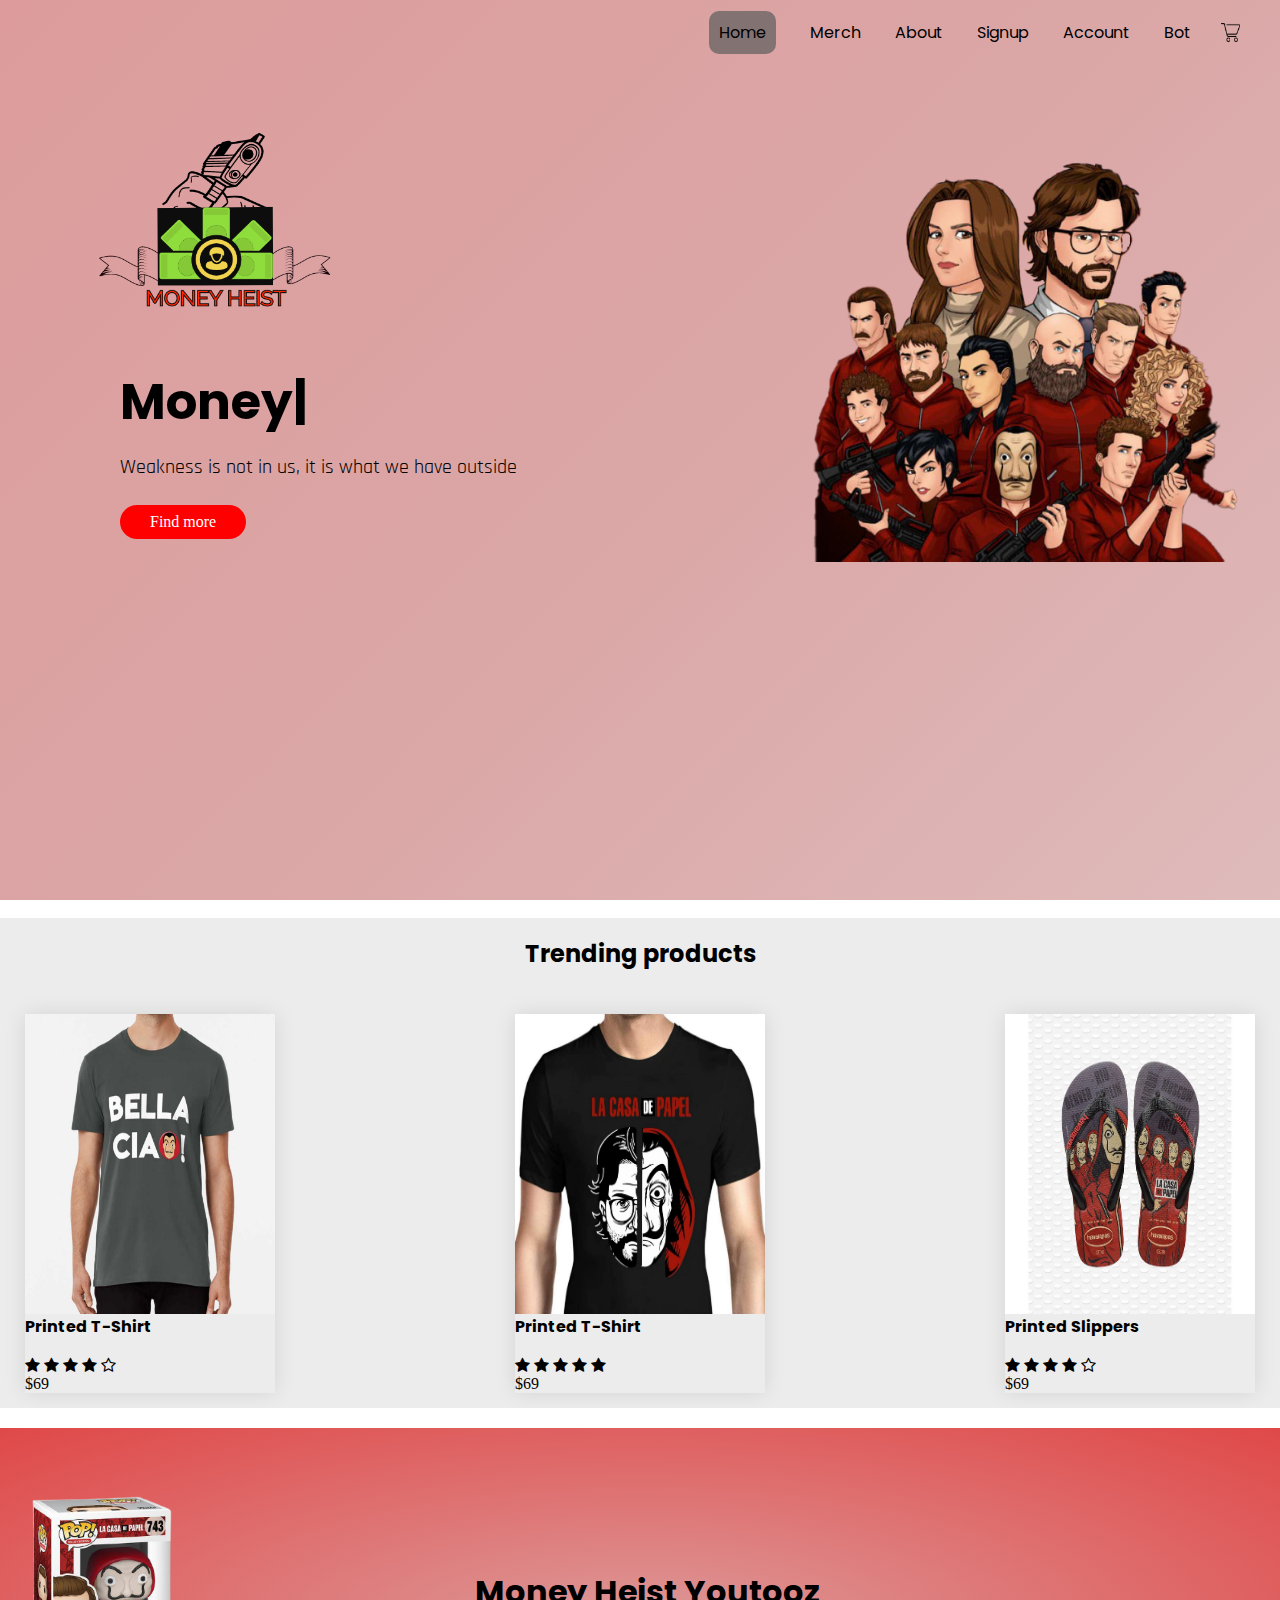
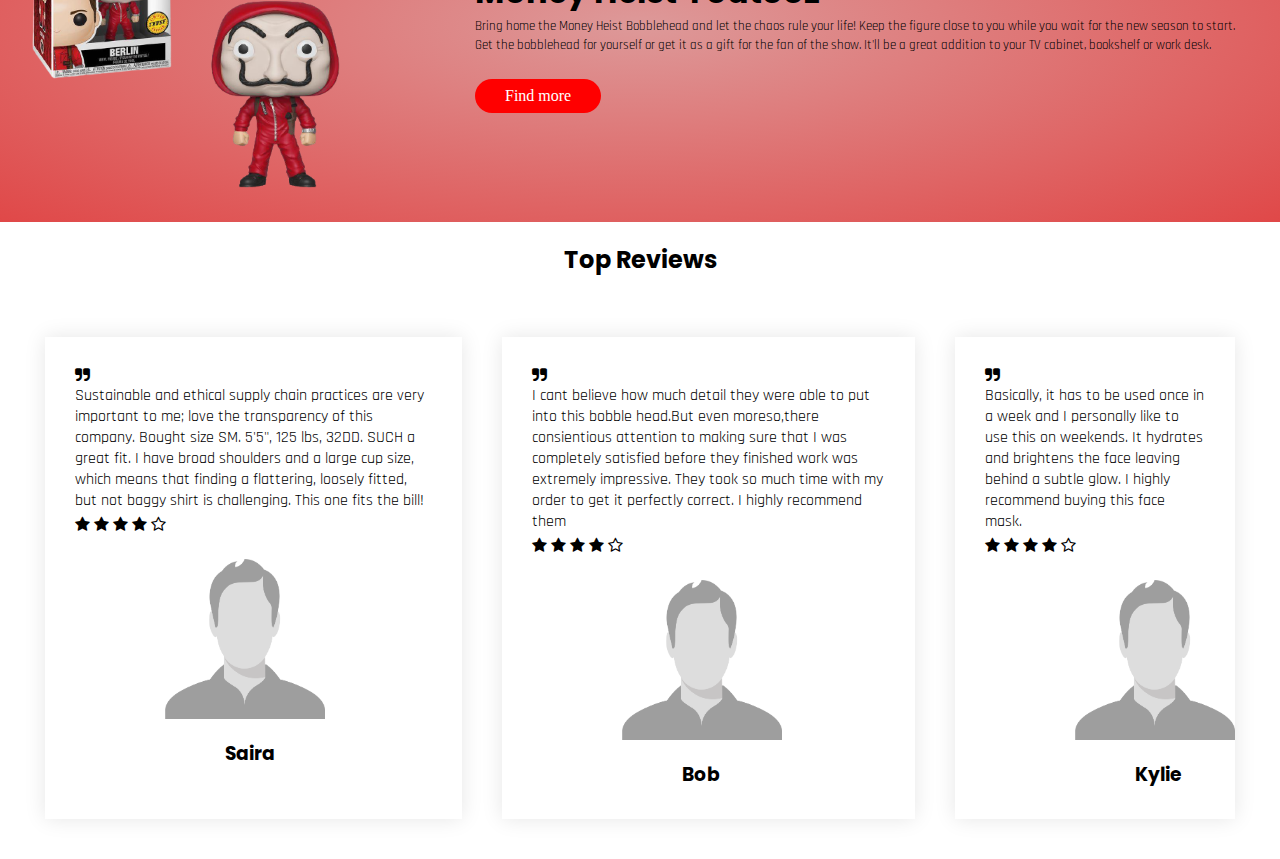
<file: index.html>
<!DOCTYPE html>
<html lang="en">
<head>
    <meta charset="UTF-8">
    <meta http-equiv="X-UA-Compatible" content="IE=edge">
    <meta name="viewport" content="width=device-width, initial-scale=1.0">
    <link rel="stylesheet" href="style.css">
    <link rel="stylesheet" href="https://maxcdn.bootstrapcdn.com/font-awesome/4.2.0/css/font-awesome.min.css">
    <script src="https://cdn.jsdelivr.net/npm/bootstrap@5.0.1/dist/js/bootstrap.min.js" integrity="undefined" crossorigin="anonymous"></script>
    <script src="typed.js"></script>
    <title>Home</title>
</head>
<body>
    <div class="bimg">
        <div class="maincontain">
            <div class="navbar">
                <div class="logo">
                </div>
                <nav>
                    <ul>
                        <li><a class="current" href="#">Home</a></li>
                        <li><a href="Catalogue - Copy/cat.html">Merch</a></li>
                        <li><a href="About us/about.html">About</a></li>
                        <li><a href="singup.html">Signup</a></li>
                        <li><a href="Login/account.html">Account</a></li>
                        <li><a href="bot/bot.html">Bot</a></li>
                    </ul>
                </nav>
                <img id="carticn" src="Images/cart.png"cart">
            </div>
            <div class="tworows">
                <div class="twotext" style="transform: translateY(-20px);">
                    <img src="Images/UI_logo.png" alt="" style="transform: translateX(-30px);" height="250px" width="250px">
                    <h1><span class="typeele"></span></h1>
                   <p>Weakness is not in us, it is what we have outside</p>
                   <a href="#" class="btn">Find more</a> 
                </div>
                <div class="twotext">
                    <img src="Images/main.png" alt="back">
                </div>
            </div>
        </div>
    </div>
    </div>
    <br>
    <!--Feature prod-->
    <div class="category">
        <div class="minicontainer">
            <br>
            <h2 style="text-align: center;">Trending products</h2>
            <br>
            <div class="row">
                <div class="col1">
                    <img src="Images/Feat1.jpg" alt="Feat1">
                    <h4>Printed T-Shirt</h4>
                    <br>
                    <div class="rating">
                        <i class="fa fa-star"></i>
                        <i class="fa fa-star"></i>
                        <i class="fa fa-star"></i>
                        <i class="fa fa-star"></i>
                        <i class="fa fa-star-o"></i>
                    </div>
                    <span>$69</span>
                </div>
                <div class="col1">
                    <img src="Images/Feat2.jpg" alt="Feat1">
                    <h4>Printed T-Shirt</h4>
                    <br>
                    <div class="rating">
                        <i class="fa fa-star"></i>
                        <i class="fa fa-star"></i>
                        <i class="fa fa-star"></i>
                        <i class="fa fa-star"></i>
                        <i class="fa fa-star"></i>
                    </div>
                    <span>$69</span>
                </div>
                <div class="col1">
                    <img src="Images/Feat3.jfif" alt="Feat1">
                    <h4>Printed Slippers</h4>
                    <br>
                    <div class="rating">
                        <i class="fa fa-star"></i>
                        <i class="fa fa-star"></i>
                        <i class="fa fa-star"></i>
                        <i class="fa fa-star"></i>
                        <i class="fa fa-star-o"></i>
                    </div>
                    <span>$69</span>
                </div>
            </div>
        </div>
    </div>
    <div class="off">
        <div class="minicontainer">
            <div class="row">
                <div class="col2">
                    <img src="Images/toozmain.png" alt="tooz" class="offimg">
                </div>
                <div class="col2text">
                    <h1>Money Heist Youtooz</h1>
                    <small>Bring home the Money Heist Bobblehead and let the chaos rule your life! Keep the figure close to you while you wait for the new season to start. Get the bobblehead for yourself or get it as a gift for the fan of the show. It'll be a great addition to your TV cabinet, bookshelf or work desk.</small>
                    <br>
                    <a href="#" class="btn">Find more</a>
                </div>
            </div>
        </div>
    </div>
    <div class="review">
        <div class="minicontainer">
            <h2 style="text-align: center;">Top Reviews</h2>
            <div class="row">
                <div class="col3">
                    <i class="fa fa-quote-right"></i>
                    <p>
                        Sustainable and ethical supply chain practices are very important to me; love the transparency of this company. Bought size SM. 5'5", 125 lbs, 32DD. SUCH a great fit. I have broad shoulders and a large cup size, 
                         which means that finding a flattering, loosely fitted, but not baggy shirt is challenging. This one fits the bill!
                    </p>
                    <div class="rating" style="padding: 5px 0;">
                        <i class="fa fa-star"></i>
                        <i class="fa fa-star"></i>
                        <i class="fa fa-star"></i>
                        <i class="fa fa-star"></i>
                        <i class="fa fa-star-o"></i>
                    </div>
                    <img src="Images/ppic.png" alt="img">
                    <h3>Saira</h3>
                </div>
                <div class="col3">
                    <i class="fa fa-quote-right"></i>
                    <p>
                        I cant believe how much detail they were able to put into this bobble head.But even moreso,there consientious attention to making sure that I was completely satisfied before they finished work was extremely impressive. They took so much time with my order to get it perfectly correct. I highly recommend them
                    </p>
                    <div class="rating" style="padding: 5px 0;">
                        <i class="fa fa-star"></i>
                        <i class="fa fa-star"></i>
                        <i class="fa fa-star"></i>
                        <i class="fa fa-star"></i>
                        <i class="fa fa-star-o"></i>
                    </div>
                    <img src="Images/ppic.png" alt="img">
                    <h3>Bob</h3>
                </div>
                <div class="col3">
                    <i class="fa fa-quote-right"></i>
                    <p>
                        Basically, it has to be used once in a week and I personally like to use this on weekends. It hydrates and brightens the face leaving behind a subtle glow. I highly recommend buying this face mask.
                    </p>
                    <div class="rating" style="padding: 5px 0;">
                        <i class="fa fa-star"></i>
                        <i class="fa fa-star"></i>
                        <i class="fa fa-star"></i>
                        <i class="fa fa-star"></i>
                        <i class="fa fa-star-o"></i>
                    </div>
                    <img src="Images/ppic.png" alt="img">
                    <h3>Kylie</h3>
                </div>
            </div>
        </div>
    </div>
    <!--SCRIPT-->
    <script type="text/javascript">
    let typed = new Typed('.typeele',{
        strings:["Money Heist"],
        typeSpeed: 100,
        backSpeed: 40,
        loop: true
    });
    </script>
</body>
</html>
</file>
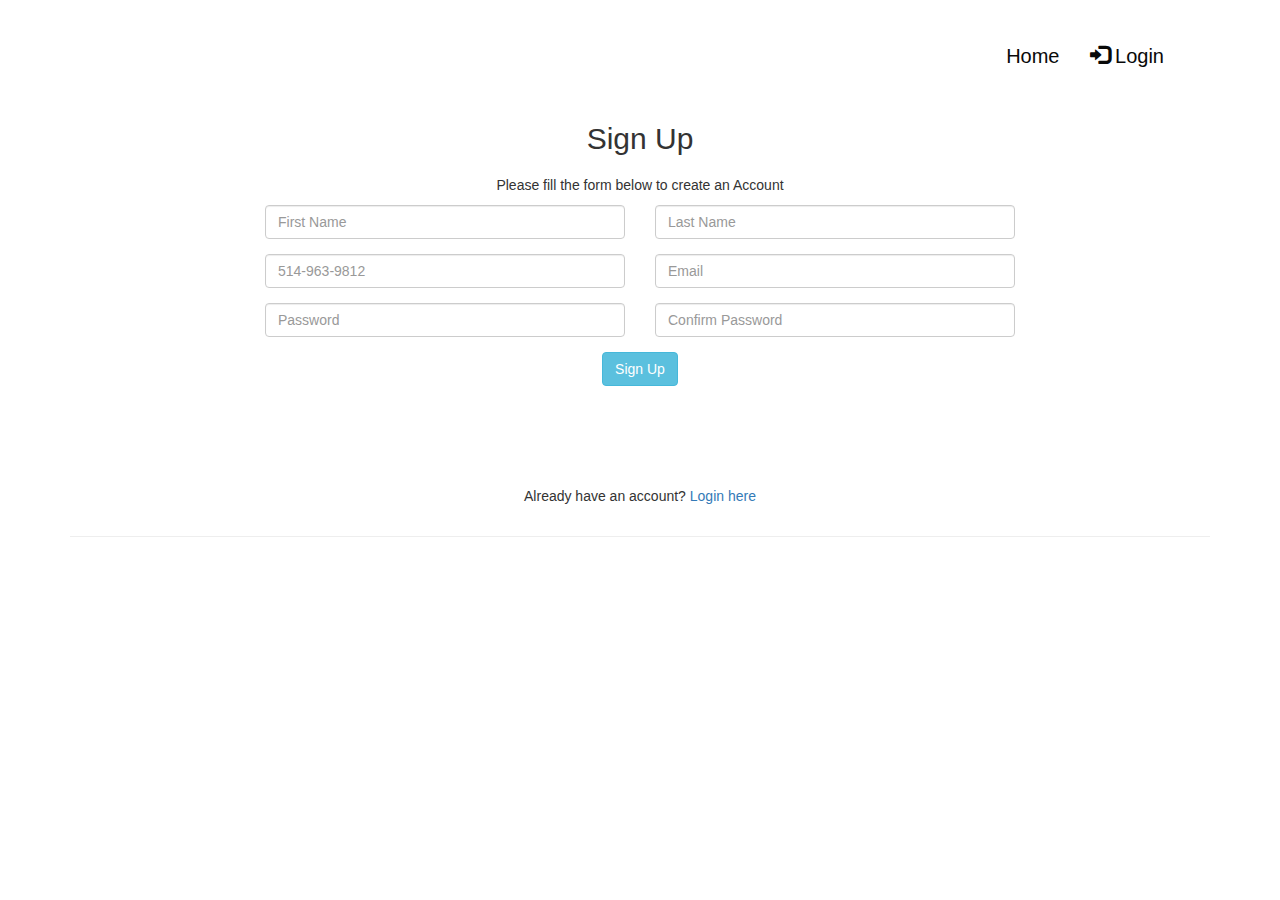
<file: singup.html>
<!DOCTYPE html>
<html lang="en">

<head>
    <title>JAIN LIBRARY</title>
    <meta charset="utf-8">
    <meta name="viewport" content="width=device-width, initial-scale=1">
    <link rel="stylesheet" href="https://maxcdn.bootstrapcdn.com/bootstrap/3.4.1/css/bootstrap.min.css">
    <script src="https://ajax.googleapis.com/ajax/libs/jquery/3.6.0/jquery.min.js"></script>
    <script src="https://maxcdn.bootstrapcdn.com/bootstrap/3.4.1/js/bootstrap.min.js"></script>
    <style>
        .navbar-inverse {
            background-color: #fff;
            border-color: #ffffff;

        }

        .navbar-inverse .navbar-nav>.active>a,
        .navbar-inverse .navbar-nav>.active>a:focus,
        .navbar-inverse .navbar-nav>.active>a:hover {
            color: #060606;
            background-color: #ffffff;
        }

        .navbar-inverse .navbar-nav>li>a {
            color: #090909;
        }

        .navbar-inverse .navbar-nav>li>a:focus,
        .navbar-inverse .navbar-nav>li>a:hover {
            color: #0c4ad4;
            background-color: transparent;
        }
    </style>

</head>

<body>

    <nav class="navbar navbar-inverse">
        <div class="container-fluid">
            <!-- <div class="navbar-header">
                <img src="images/logo.png" style="width: 70px;margin-top: 15px;" />
                 <a class="navbar-brand" href="#">GSY Services</a> 
            </div> -->
            <!-- <ul class="nav navbar-nav">
                <li class="active"><a href="index.php">
                        <h2>JAIN LIBRARY</h2>
                    </a></li>

            </ul> -->
            <ul class="nav navbar-nav navbar-right">
                <li><a href="index.html" style="margin-top: 30px;font-size: 20px;">Home</a></li>
                <!-- <li><a href="about.html" style="margin-top: 30px;font-size: 20px">About</a></li>

                <li><a href="services.php" style="margin-top: 30px;font-size: 20px">Services</a></li>
                <li><a href="contact.html" style="margin-top: 30px;font-size: 20px">Contact</a></li> -->

                <!-- <li><a href="singup.html" style="margin-top: 27px;font-size: 20px;color: #0c4ad4"><span class="glyphicon glyphicon-user"></span>
                        Sign Up</a></li> -->
                <li><a href="Login/account.html" style="margin-top: 27px;margin-right: 100px;font-size: 20px"><span
                            class="glyphicon glyphicon-log-in"></span> Login</a></li>
            </ul>
        </div>
    </nav>



    <div class="container">

        <div class="row">

            <div class="col-md-2" ></div>

            <div class="col-md-8" style="text-align: center;">

                <h2>Sign Up</h2>
                <p style="margin-top: 20px;">Please fill the form below to create an Account</p>
               <form method="GET" action="singup.php">
                    <div class="form-group row">

                        <div class="col-xs-6">
                           
                            <input class="form-control" id="fname" name="fname" type="text" placeholder="First Name" required>
                        </div>
                       
                        <div class="col-xs-6">
                           
                            <input class="form-control" id="lname" name="lname"  type="text" placeholder="Last Name" required>
                        </div>

                        
                    </div>

                    <div class="form-group row">

                        <div class="col-xs-6">
                           
                             <input type="tel" class="form-control" id="phone" name="phone" placeholder="514-963-9812" pattern="[0-9]{3}-[0-9]{3}-[0-9]{4}"
                        title="Must match Pattern"
                        required>
                        </div>
                       
                        <div class="col-xs-6">
                           
                            <input class="form-control" id="email" name="email"  type="email" placeholder="Email" required>
                        </div>

                        
                    </div>

                    <div class="form-group row">

                        <div class="col-xs-6">
                           
                            <input class="form-control" id="pass" name="pass" type="password" placeholder="Password" pattern="(?=.*\d)(?=.*[a-z])(?=.*[A-Z]).{8,}" 
                        title="Must contain at least one number and one uppercase and lowercase letter, and at least 8 or more characters" required>
                        </div>
                       
                        <div class="col-xs-6">
                           
                            <input class="form-control" id="ex3" type="password" placeholder="Confirm Password" required>
                        </div>

                        
                    </div>
                    
                     <button class="btn btn-info">Sign Up</button>
                </form>

                <p style="text-align: left;margin-top: 30px;">
                <!-- <input type="checkbox" /> I accept the terms of Use & Privacy Policy -->

                <br/>
                <br/>
              

               
            </p>

            <p style="text-align: center;margin-top: 30px;">
                Already have an account? <span style="color: #0c4ad4;"><a href="Login/account.html">Login here</a></span>
                    </p>
           
            </div>


            <div class="col-md-2" ></div>

        </div>


    </div>



    <div class="container">
        <div class="row">
            <div class="col-md-12">
                    <hr/>
            </div>
        </div>
        <div class="row">
            <div class="col-md-4">

            <!-- </div>
            <div class="col-md-4" style="text-align: center;font-size: 14px;">
                Jakkasandra Post,Kanakapura Taluk,<br/> Ramanagara<br/>
                <span class="glyphicon glyphicon-phone"> Call us on - Jain global campus</span>
            <br/>

            <span class="glyphicon glyphicon-envelope"> info.a@jainlibrary.ca</span>
            <br/> -->
            <!-- Copy Right All Rights Reserved -->
        

            </div>
            <div class="col-md-4">

            </div>
        </div>

        <div class="row">
            <div class="col-md-4">

            </div>

            <!-- <div class="col-md-4" style="text-align: center;">
                    <ul style="list-style: none;float: left;">
                        <li style="list-style: none;float: left;padding: 10px;"><a href="#" style="margin-top: 30px;font-size: 20px;">Terms</a></li>
                        <li style="list-style: none;float: left;padding: 10px;"><a href="#" style="margin-top: 30px;font-size: 20px;">Privacy</a></li>
                        <li style="list-style: none;float: left;padding: 10px;"><a href="#" style="margin-top: 30px;font-size: 20px;">Security</a></li>
              
                    </ul>
            </div> -->

            <div class="col-md-4">

            </div>

        </div>
    </div>



</body>

</html>
</file>
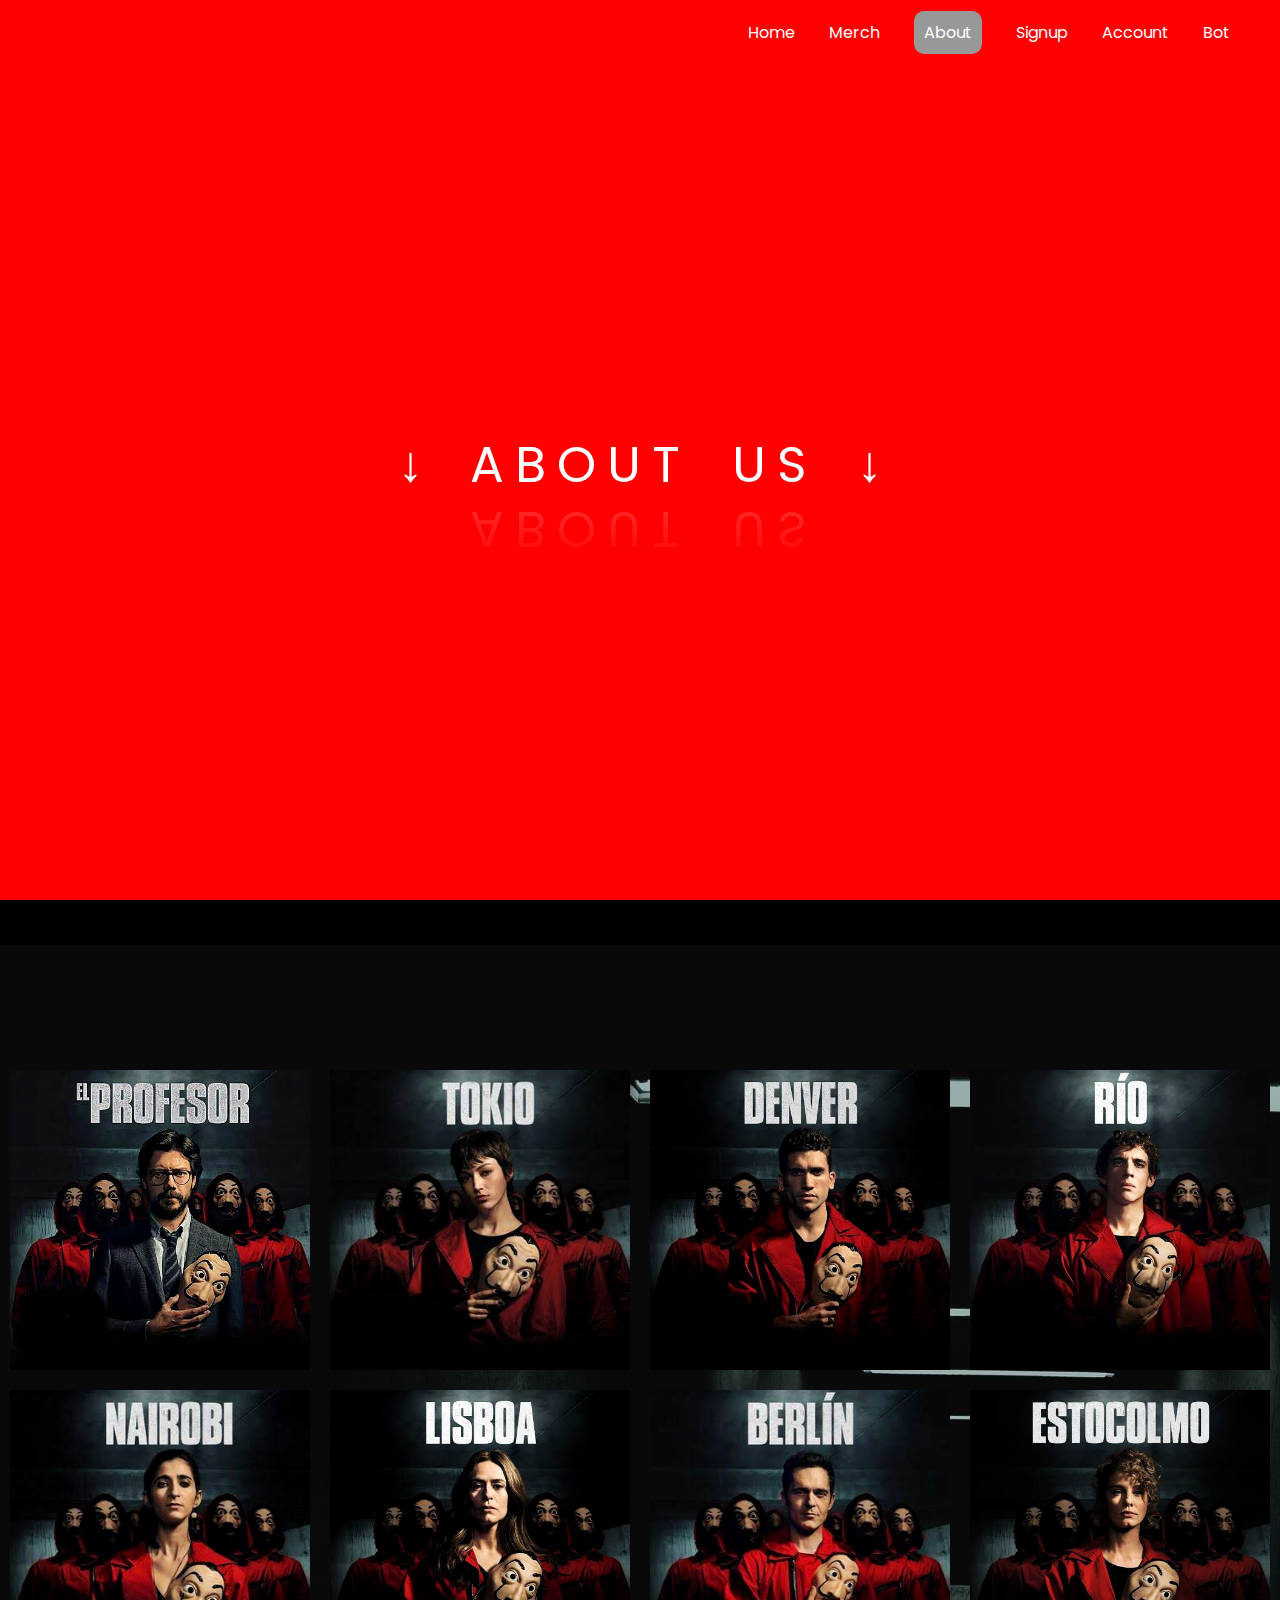
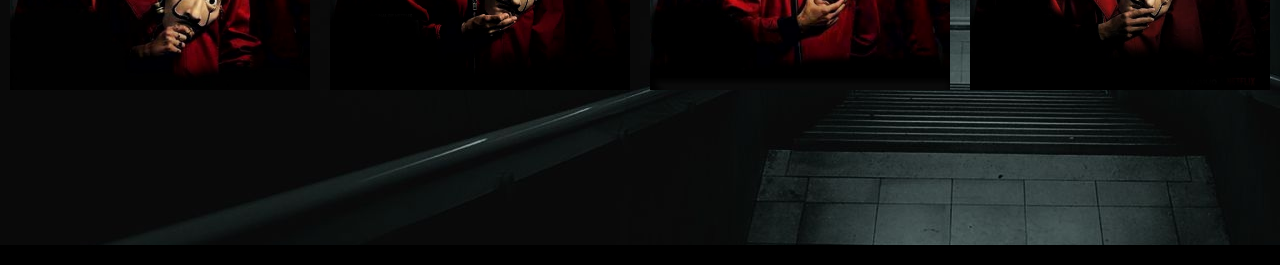
<file: About us/about.html>
<!DOCTYPE html>
<html lang="en">
<head>
    <meta charset="UTF-8">
    <meta http-equiv="X-UA-Compatible" content="IE=edge">
    <meta name="viewport" content="width=device-width, initial-scale=1.0">
    <link rel="stylesheet" href="style.css">
    <script src="https://ajax.googleapis.com/ajax/libs/jquery/1.11.0/jquery.min.js"></script>
    <script src="parallax.min.js"></script>
    <title>About Us</title>
</head>
<body>
    <div class="part1">
    <div class="bg"></div>
    <div class="bg2"></div>
    <div class="bg3"></div>
    <div class="navbar">
        <nav>
            <ul>
                <li><a href="../index.html">Home</a></li>
                <li><a href="../Catalogue - Copy/cat.html">Merch</a></li>
                <li><a href="#" class="current" >About</a></li>
                <li><a href="../Contact-us/contact.html">Signup</a></li>
                <li><a href="../Login/account.html">Account</a></li>
                <li><a href="../bot/bot.html">Bot</a></li>
            </ul>
        </nav>
    </div>
    <div class="wavcontent">
       <span id="arrow">&#8595;&nbsp;&nbsp;&nbsp;&nbsp;&nbsp;</span>
        <div class="wavy">
            <span style="--i:1;">A</span>
            <span style="--i:2;">B</span>
            <span style="--i:3">O</span>
            <span style="--i:4;">U</span>
            <span style="--i:5;">T</span>
            <span style="--i:6;">&nbsp;&nbsp;</span>
            <span style="--i:7;">U</span>
            <span style="--i:8;">S</span>
        </div>
        <span id="arrow">&nbsp;&nbsp;&nbsp;&nbsp;&nbsp;&#8595;</span>
    </div>
    </div>
    <div class="part2">
        <div class="container">
            <div class="box">
                <div class="imgcontainer">
                    <img src="../Images/prof.png" alt="">
                </div>
                <div class="text">
                    <div class="content">
                        <h2>Professor</h2>
                        <p>The Professor was clearly neither poor nor desperate, since organizing the heist required a considerable investment up front for all of the equipment and planning. On a simple level, the Professor wants to make his father's dream come true and not just about getting rich.</p>
                    </div>
                </div>
            </div>
            <div class="box">
                <div class="imgcontainer">
                    <img src="../Images/tokio.jpeg" alt="">
                </div>
                <div class="text">
                    <div class="content">
                        <h2>Tokio</h2>
                        <p>An incurable thrillseeker, Tokyo suffered a tragic loss of the love of her life when he was shot dead during their robbery of an armored truck. Her mother took part in a sting operation in the hopes that she would be brought in without any injury.Professor intervened, telling Tokyo that the cops planned to shoot her on sight.</p>
                    </div>
                </div>
            </div>
            <div class="box">
                <div class="imgcontainer">
                    <img src="../Images/denver.jpeg" alt="">
                </div>
                <div class="text">
                    <div class="content">
                        <h2>Denver</h2>
                        <p>Denver had a rough start in life, born to a drug-addicted mother and a criminal father. He was told by Moscow that his mother had abandoned them. Denver spent most of his childhood getting into fights and during adulthood he became a criminal.</p>
                    </div>
                </div>
            </div>
            <div class="box">
                <div class="imgcontainer">
                    <img src="../Images/rio.jpeg" alt="">
                </div>
                <div class="text">
                    <div class="content">
                        <h2>Rio</h2>
                        <p>He's a skilled hacker who got started in the world of crime committing cyber attacks, and was recruited by the Professor for his talent with computers. Rio comes from a loving family, and his parents believed he was simply playing video games up in his room, unaware of what he was really doing.</p>
                    </div>
                </div>
            </div>
            <div class="box">
                <div class="imgcontainer">
                    <img src="../Images/nairobi.jpeg" alt="">
                </div>
                <div class="text">
                    <div class="content">
                        <h2>Nairobi</h2>
                        <p>A former drug dealer and expert forger, Nairobi lost custody of her son, Axel, when he was three years old. After Nairobi left him alone for a few minutes to go and collect some pills, Axel went onto the balcony to call for her. The police were called and Nairobi's stash was discovered, leading to her being sent to prison and Axel being put into the foster system.</p>
                    </div>
                </div>
            </div>
            <div class="box">
                <div class="imgcontainer">
                    <img src="../Images/lisboa.png" alt="">
                </div>
                <div class="text">
                    <div class="content">
                        <h2>Lisboa</h2>
                        <p>She was the inspector who led the negotiations on the Royal Mint heist, but ultimately fell in love with the Professor and started a new life with him, joining the Bank of Spain heist as his accomplice on the outside.</p>
                    </div>
                </div>
            </div>
            <div class="box">
                <div class="imgcontainer">
                    <img src="../Images/berlin.jpeg" alt="">
                </div>
                <div class="text">
                    <div class="content">
                        <h2>Berlin</h2>
                        <p>An elegant jewel thief, is actually the Professor's older brother. Like their mother, he suffers from Helmer's myopathy. He uses drugs to control the pain and tremors, but the disease has left him with merely three years left to live. Instead of despairing at his fate, Berlin chooses to live like a man with nothing to lose, chasing thrills and riches.</p>
                    </div>
                </div>
            </div>
            <div class="box">
                <div class="imgcontainer">
                    <img src="../Images/estocolmo.jpeg" alt="">
                </div>
                <div class="text">
                    <div class="content">
                        <h2>Stockholm</h2>
                        <p>After being romantically involved with Denver who helps save her, she got invested into the cause of the Professor’s rebellion and realized the vanity of her past life as a bank employee working under an oppressive structure, ultimately deciding to utilize her skills for the progress of the rebellion.</p>
                    </div>
                </div>
            </div>
        </div>
    </div>
    
</body>
</html>
</file>
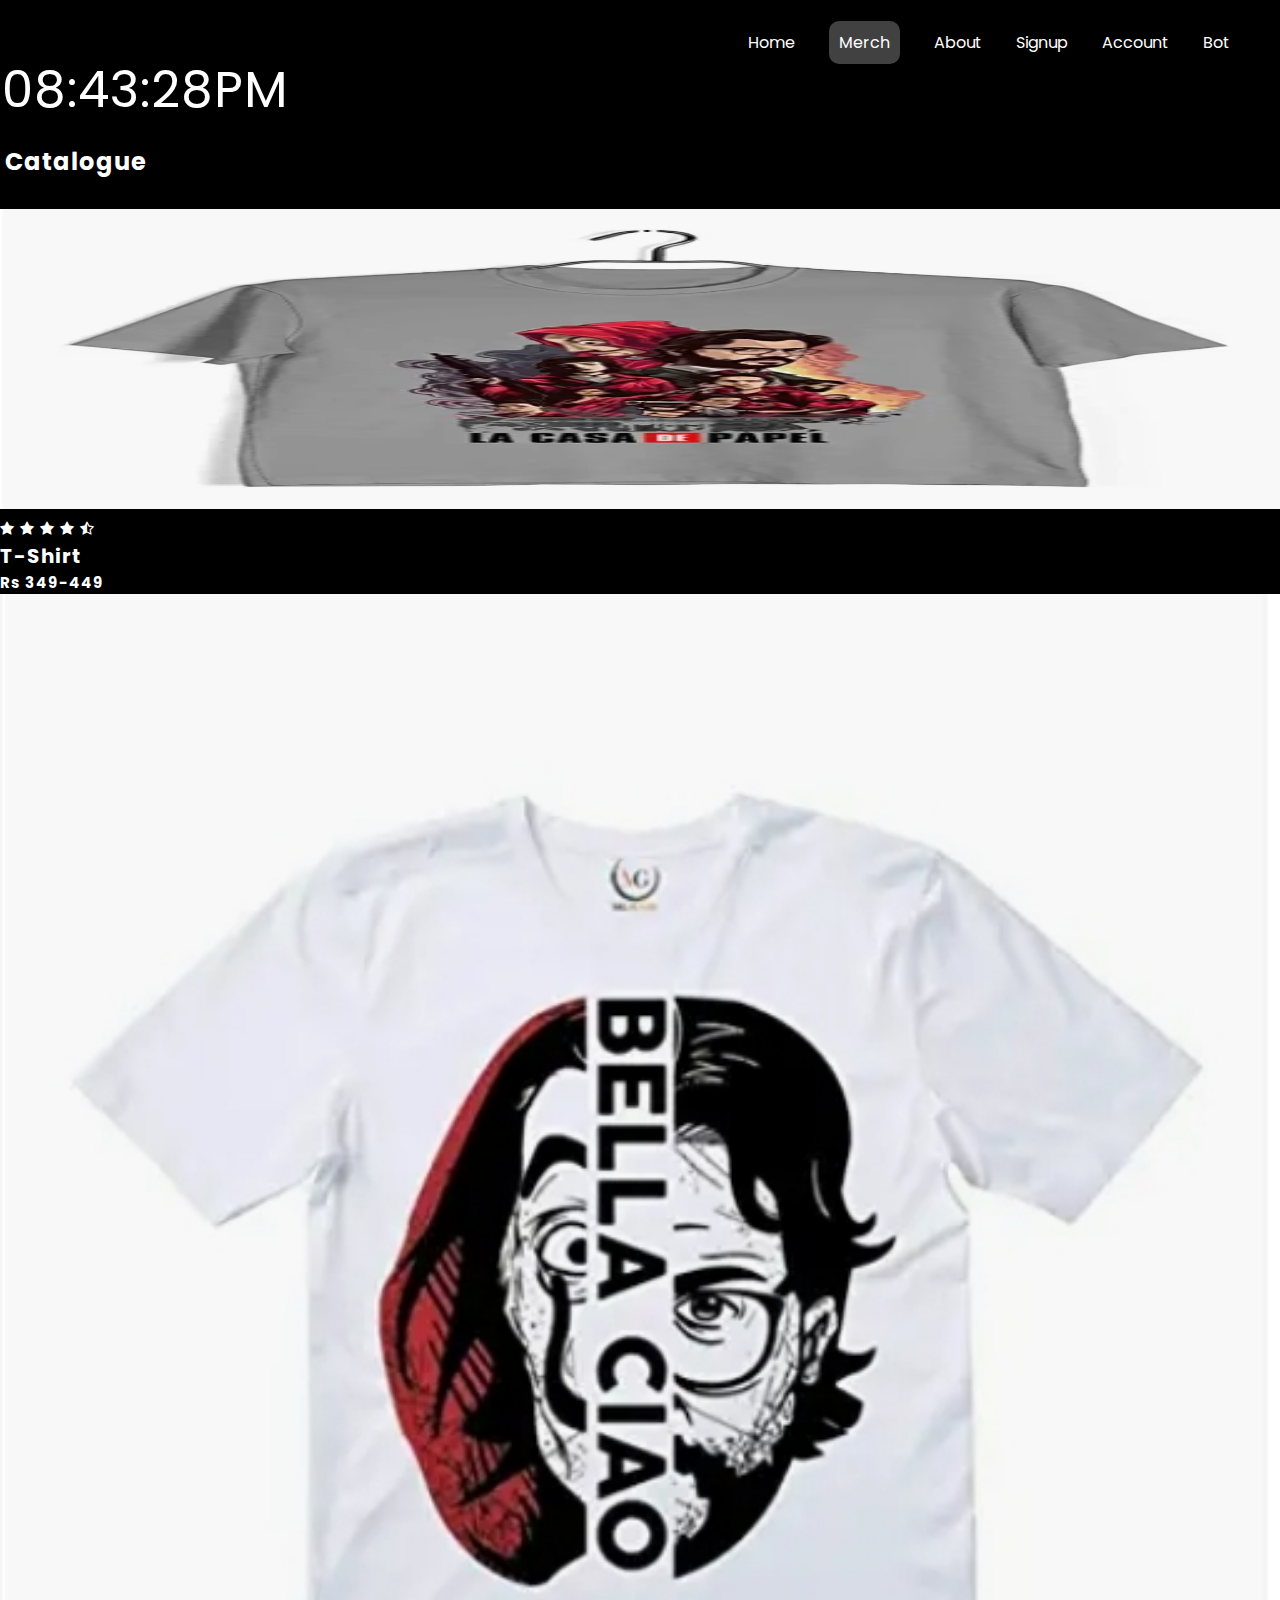
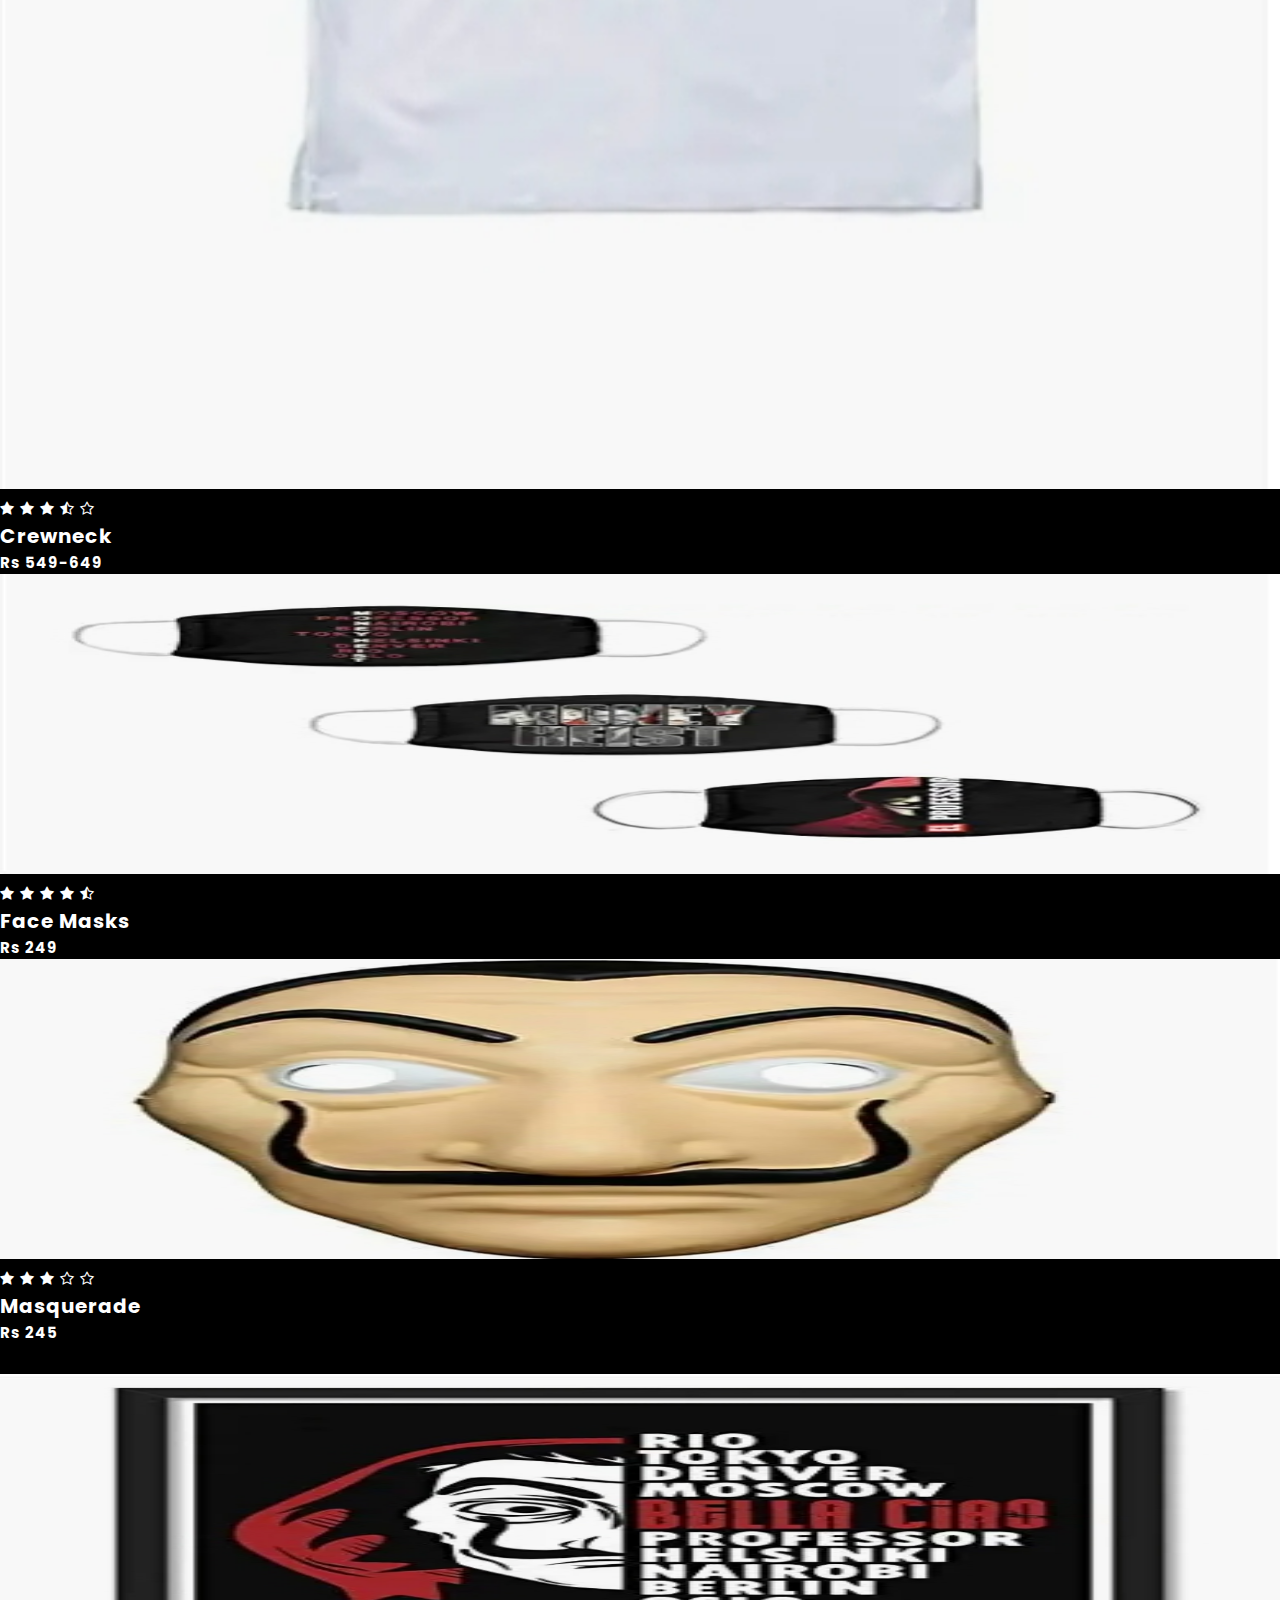
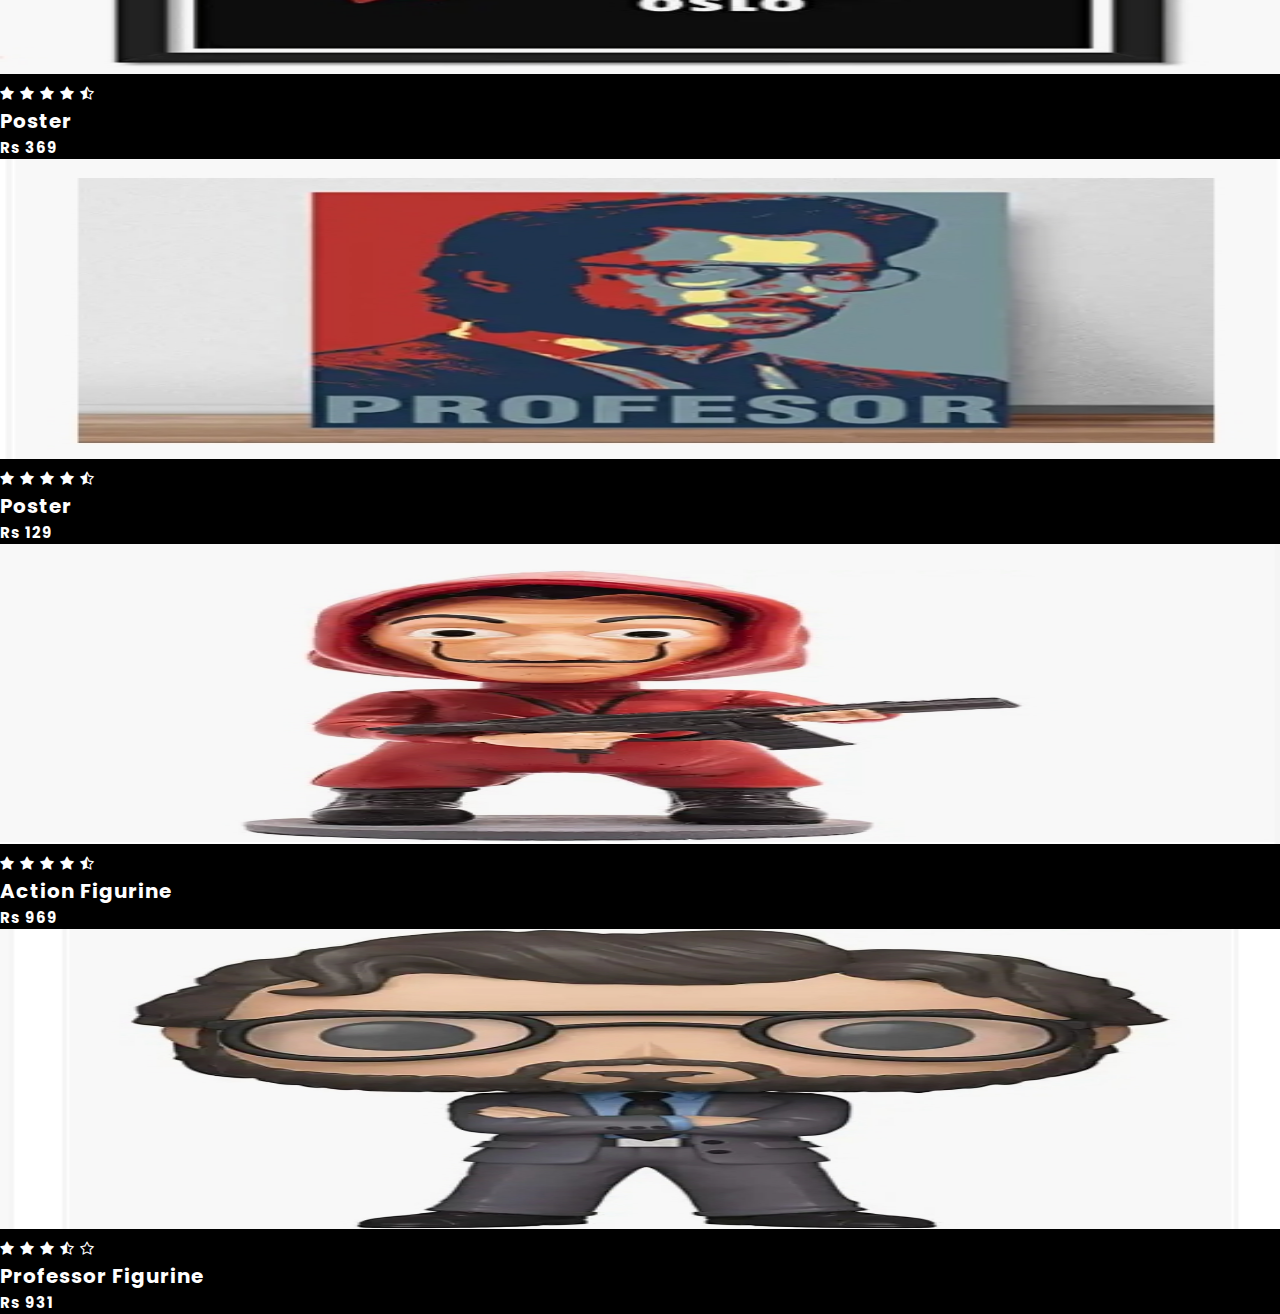
<file: Catalogue - Copy/cat.html>
<!DOCTYPE html>
<html lang="en">
<head>
    <meta charset="UTF-8">
    <meta http-equiv="X-UA-Compatible" content="IE=edge">
    <meta name="viewport" content="width=device-width, initial-scale=1.0">
    <link rel="stylesheet" href="style.css">
    <link rel="stylesheet" href="https://cdn.usebootstrap.com/bootstrap/4.1.3/css/bootstrap.min.css">
    <link href="http://maxcdn.bootstrapcdn.com/font-awesome/4.1.0/css/font-awesome.min.css" rel="stylesheet">
    <title>Catalogue</title>
</head>
<body>
    <div class="background">
        <div class="navbar">
            <nav>
                <ul>
                    <li><a href="../index.html">Home</a></li>
                    <li><a href="#" class="current" >Merch</a></li>
                    <li><a href="../About us/about.html">About</a></li>
                    <li><a href="../Contact-us/contact.html">Signup</a></li>
                    <li><a href="../Login/account.html">Account</a></li>
                    <li><a href="../bot/bot.html">Bot</a></li>
                </ul>
            </nav>
        </div>
            <div class="container">
                <div id="clock">8:19:45</div>
                <script src="script.js"></script>
                <h2 id="hd">Catalogue</h2>
                <div class="row">
                    <div class="col-md-3">
                        <div class="product-top">
                            <img src="../Images/product1.jpg" alt="" height="300px">
                            <div class="overlay">
                                <button type="button" class="btn btn-secondary" title="Quick shop"><i class="fa fa-eye"></i></button>
                                <button type="button" class="btn btn-secondary" title="Cart"><i class="fa fa-shopping-cart"></i></button>
                                <button type="button" class="btn btn-secondary" title="Wishlist"><i class="fa fa-heart-o"></i></button>
                            </div>
                        </div>
                        <div class="product-bottom text-center">
                            <i class="fa fa-star"></i>
                            <i class="fa fa-star"></i>
                            <i class="fa fa-star"></i>
                            <i class="fa fa-star"></i>
                            <i class="fa fa-star-half-o"></i>
                            <h3>T-Shirt</h3>
                            <h6>Rs 349-449</h6>
                        </div>
                    </div>
                    <div class="col-md-3">
                        <div class="product-top">
                            <img src="../Images/product2.jpg" alt="">
                            <div class="overlay">
                                <button type="button" class="btn btn-secondary" title="Quick shop"><i class="fa fa-eye"></i></button>
                                <button type="button" class="btn btn-secondary" title="Cart"><i class="fa fa-shopping-cart"></i></button>
                                <button type="button" class="btn btn-secondary" title="Wishlist"><i class="fa fa-heart-o"></i></button>
                            </div>
                        </div>
                        <div class="product-bottom text-center">
                            <i class="fa fa-star"></i>
                            <i class="fa fa-star"></i>
                            <i class="fa fa-star"></i>
                            <i class="fa fa-star-half-o"></i>
                            <i class="fa fa-star-o"></i>
                            <h3>Crewneck</h3>
                            <h6>Rs 549-649</h6>
                        </div>
                    </div>
                    <div class="col-md-3">
                        <div class="product-top">
                            <img src="../Images/product3.jpg" alt="" height="300px">
                            <div class="overlay">
                                <button type="button" class="btn btn-secondary" title="Quick shop"><i class="fa fa-eye"></i></button>
                                <button type="button" class="btn btn-secondary" title="Cart"><i class="fa fa-shopping-cart"></i></button>
                                <button type="button" class="btn btn-secondary" title="Wishlist"><i class="fa fa-heart-o"></i></button>
                            </div>
                        </div>
                        <div class="product-bottom text-center">
                            <i class="fa fa-star"></i>
                            <i class="fa fa-star"></i>
                            <i class="fa fa-star"></i>
                            <i class="fa fa-star"></i>
                            <i class="fa fa-star-half-o"></i>
                            <h3>Face Masks</h3>
                            <h6>Rs 249</h6>
                        </div>
                    </div>
                    <div class="col-md-3">
                        <div class="product-top">
                            <img src="../Images/product4.jpg" alt="" height="300px">
                            <div class="overlay">
                                <button type="button" class="btn btn-secondary" title="Quick shop"><i class="fa fa-eye"></i></button>
                                <button type="button" class="btn btn-secondary" title="Cart"><i class="fa fa-shopping-cart"></i></button>
                                <button type="button" class="btn btn-secondary" title="Wishlist"><i class="fa fa-heart-o"></i></button>
                            </div>
                        </div>
                        <div class="product-bottom text-center">
                            <i class="fa fa-star"></i>
                            <i class="fa fa-star"></i>
                            <i class="fa fa-star"></i>
                            <i class="fa fa-star-o"></i>
                            <i class="fa fa-star-o"></i>
                            <h3>Masquerade</h3>
                            <h6>Rs 245</h6>
                        </div>
                    </div>
                </div>
                <div class="row">
                    <div class="col-md-3">
                        <div class="product-top">
                            <img src="../Images/product5.jpg" alt="" height="300px">
                            <div class="overlay">
                                <button type="button" class="btn btn-secondary" title="Quick shop"><i class="fa fa-eye"></i></button>
                                <button type="button" class="btn btn-secondary" title="Cart"><i class="fa fa-shopping-cart"></i></button>
                                <button type="button" class="btn btn-secondary" title="Wishlist"><i class="fa fa-heart-o"></i></button>
                            </div>
                        </div>
                        <div class="product-bottom text-center">
                            <i class="fa fa-star"></i>
                            <i class="fa fa-star"></i>
                            <i class="fa fa-star"></i>
                            <i class="fa fa-star"></i>
                            <i class="fa fa-star-half-o"></i>
                            <h3>Poster</h3>
                            <h6>Rs 369</h6>
                        </div>
                    </div>
                    <div class="col-md-3">
                        <div class="product-top">
                            <img src="../Images/product6.jpg" alt="" height="300px">
                            <div class="overlay">
                                <button type="button" class="btn btn-secondary" title="Quick shop"><i class="fa fa-eye"></i></button>
                                <button type="button" class="btn btn-secondary" title="Cart"><i class="fa fa-shopping-cart"></i></button>
                                <button type="button" class="btn btn-secondary" title="Wishlist"><i class="fa fa-heart-o"></i></button>
                            </div>
                        </div>
                        <div class="product-bottom text-center">
                            <i class="fa fa-star"></i>
                            <i class="fa fa-star"></i>
                            <i class="fa fa-star"></i>
                            <i class="fa fa-star"></i>
                            <i class="fa fa-star-half-o"></i>
                            <h3>Poster</h3>
                            <h6>Rs 129</h6>
                        </div>
                    </div>
                    <div class="col-md-3">
                        <div class="product-top">
                            <img src="../Images/product7.jpg" alt="" height="300px">
                            <div class="overlay">
                                <button type="button" class="btn btn-secondary" title="Quick shop"><i class="fa fa-eye"></i></button>
                                <button type="button" class="btn btn-secondary" title="Cart"><i class="fa fa-shopping-cart"></i></button>
                                <button type="button" class="btn btn-secondary" title="Wishlist"><i class="fa fa-heart-o"></i></button>
                            </div>
                        </div>
                        <div class="product-bottom text-center">
                            <i class="fa fa-star"></i>
                            <i class="fa fa-star"></i>
                            <i class="fa fa-star"></i>
                            <i class="fa fa-star"></i>
                            <i class="fa fa-star-half-o"></i>
                            <h3>Action Figurine</h3>
                            <h6>Rs 969</h6>
                        </div>
                    </div>
                    <div class="col-md-3">
                        <div class="product-top">
                            <img src="../Images/product8.jpg" alt="" height="300px">
                            <div class="overlay">
                                <button type="button" class="btn btn-secondary" title="Quick shop"><i class="fa fa-eye"></i></button>
                                <button type="button" class="btn btn-secondary" title="Cart"><i class="fa fa-shopping-cart"></i></button>
                                <button type="button" class="btn btn-secondary" title="Wishlist"><i class="fa fa-heart-o"></i></button>
                            </div>
                        </div>
                        <div class="product-bottom text-center">
                            <i class="fa fa-star"></i>
                            <i class="fa fa-star"></i>
                            <i class="fa fa-star"></i>
                            <i class="fa fa-star-half-o"></i>
                            <i class="fa fa-star-o"></i>
                            <h3>Professor Figurine</h3>
                            <h6>Rs 931</h6>
                        </div>
                    </div>
                </div>
            </div>
    </div>
    
</body>
</html>
</file>
<file: style.css>
@import url('https://fonts.googleapis.com/css2?family=Poppins:wght@700&display=swap');
@import url('https://fonts.googleapis.com/css2?family=Poppins:wght@700&family=Rajdhani:wght@500&display=swap');
*
{
    margin: 0;
    padding: 0;
    box-sizing: border-box;
}
p
{
    font-family: 'Rajdhani', sans-serif;
}
small
{
    font-family: 'Rajdhani', sans-serif;
}
.navbar
{
    display: flex;
    align-items: center;
    padding: 20px;
    font-family: 'Poppins', sans-serif;
}
h1
{
    font-family: 'Poppins', sans-serif;
}
h2
{
    font-family: 'Poppins', sans-serif;
}
h3
{
    font-family: 'Poppins', sans-serif;
}
h4
{
    font-family: 'Poppins', sans-serif;
}

nav
{
    flex: 1;
    text-align: right;
}
nav ul
{
    display: inline-block;
    list-style-type: none;
}
nav ul li 
{
    display: inline-block;
    margin-right: 30px;
}
a
{
    text-decoration: none;
    color: rgb(0, 0, 0);
}
.current
{
  background: rgba(93, 93, 93, 0.7);
  border-radius: 10px;
  padding: 10px;
}
.maincontain
{
    margin: auto;
    padding-left: 20px;
    padding-right: 20px;
}
.tworows
{
    margin-top: 40px;
    margin-left: 100px;
    display: flex;
    align-items: center;
    flex-wrap: wrap;
    justify-content: space-around;
}
.twotext
{
    flex-basis: 50%;
    min-width: 250px;
}
.twotext img
{
    max-width: 100%;
    padding: 29px 0px;
    transform: translateX(50px);
}
.twotext h1
{
    font-size: 50px;
    line-height: 55px;
    margin: 25px 0px;
}
.twotext p
{
    font-size: 20px;
}
.btn
{
    display: inline-block;
    background: red;
    color: white;
    padding: 8px 30px;
    margin: 25px 0px;
    border-radius: 25px;
    transition: background 0.5s;
}
.btn:hover
{
    background: rgb(97, 80, 73);
}
.bimg
{
    background: linear-gradient(-45deg, #e6e2e1, #dba7a7, #e08b8b, #ca4040);
    animation: gradient 15s ease infinite;
    background-position: bottom;
    background-size: 400% 400%;
    height: 100vh;
    width: 100%;
}
@keyframes gradient 
{
    0% {
        background-position: 0% 50%;
    }
    50% {
        background-position: 100% 50%;
    }
    100% {
        background-position: 0% 50%;
    }
}
#carticn
{
    width: 19px;
    height: 19px;
}
.minicontainer
{
    max-width: 1400px;
    margin: auto;
    padding-left: 25px;
    padding-right: 25px;
    overflow: hidden;
}
.col1 img
{
    width: 250px;
    height: 300px;
    float: left;
}
.row
{
    display: flex;
    justify-content: space-between;
    margin-top: 40px;
}
.col1
{
    box-shadow: 0 0 20px 0 rgba(0, 0, 0 , 0.1);
    transform: translateY(-15px);
}
.col1:hover
{
    transform: translateY(-20px);
    transition: 0.3s;
}
.category
{
    background: rgb(236, 236, 236);
}
.col2text
{
    transform: translateY(100px);
    margin-left: 100px;
}
.col2 img
{
    width: 350px;
    height: 350px;
}
.off
{
    margin: 20px 0;
    background: radial-gradient(rgb(221, 153, 153),#e04848);
}
.review
{
    margin: 20px 0;
}
.col3
{
    justify-content: space-between;
    margin: 20px;
}
.col3 img
{
    display: flex;
    width: 200px;
    height: 200px;
    align-items: center;
    margin-left: 20px;
    padding: 20px;
    transform: translateX(50px);
}
.col3 h3
{
    transform: translateX(150px);

}
.col3
{
    box-shadow: 0 0 20px 0 rgba(0, 0, 0 , 0.1);
    padding: 30px;
}
</file>
<file: About us/style.css>
@import url('https://fonts.googleapis.com/css2?family=Poppins:wght@700&display=swap');
*
{
    margin: 0;
    padding: 0;
    box-sizing: border-box;
}
body
{
    background: black;
}
.bg {
    background: linear-gradient(-45deg, black 50%,red 50%);
    animation: gradient 10s ease infinite;
    background-size: 250% 250%;
    bottom:0;
    left:0;
    position:absolute;
    right:0;
    top:0;
    height: 100vh;
  }
  

  @keyframes gradient 
  {
    0% 
  {
    background-position: 0% 50%;
    }
    50% {
    background-position: 100% 50%;
    }
    100% {
    background-position: 0% 50%;
    }
  }
  
  
.navbar
{
    display: flex;
    align-items: center;
    padding: 20px;
    font-family: 'Poppins', sans-serif;
}
nav
{
    flex: 1;
    text-align: right;
    z-index: 1;
}
nav ul
{
    display: inline-block;
    list-style-type: none;
}
nav ul li 
{
    display: inline-block;
    margin-right: 30px;
}
a
{
    text-decoration: none;
    color: rgb(255, 255, 255);
}
.current
{
    background: rgb(153, 152, 152);
    border-radius: 10px;
    padding: 10px
}
.wavcontent
{
    height: 100vh;
    font-family: 'Poppins', sans-serif;
    display: flex;
    align-items: center;
    justify-content: center;
    transform: translateY(-50px);
    font-size: 25px;
}
.wavy
{
    -webkit-box-reflect: below -12px linear-gradient(transparent, rgba(0,0,0,0.2));
}
.wavy span
{
    position: relative;
    display: inline-block;
    color: white;
    font-size: 2em;
    text-transform: uppercase;
    animation: animate 1s ease-in-out infinite;
    animation-delay: calc(0.1s * var(--i));
    letter-spacing: 4px;
}
@keyframes animate
{
    0%
    {
        transform: translateY(0px);
    }
    20%
    {
        transform: translateY(-20px);
    }
    40%,100%
    {
        transform: translateY(0px);
    }
}
#arrow
{
    color: white;
    transform: scale(2);
    animation: animate 1s ease-in-out infinite;
}
.part2
{
    background-image: url(p2.jpg);
    height: 100vh;
    transform: translateY(-20px);
}
.container
{
    width: 1280px;
    min-height: 500px;
    margin: 0 auto 0;
    display: flex;
    flex-wrap: wrap;
    flex-direction: row;
    transform: translateY(100px);
}
.container .box
{
    position: relative;
    width: 300px;
    height: 300px;
    margin: 10px;
    box-sizing: border-box;
    display: inline-block;
}
.container .box .imgcontainer
{
    position: relative;
    overflow: hidden;
}
.container .box .imgcontainer img
{
    width: 300px;
    height: 300px;
    transition: transform 2s;
    margin: 15px 0;
    object-fit: cover;
}
.container .box:hover .imgcontainer img
{
    transform: scale(1.1);
}
.container .box .text
{
    position: absolute;
    top: 10px;
    left: 10px;
    bottom: 10px;
    right: 10px;
    background: rgba(0,0,0,0.8);
    transform: scaleY(0);
    transition: transform 0.5s;
}
.container .box:hover .text
{
    transform: scaleY(1);
}
.container .box .text .content
{
    position: absolute;
    top: 50%;
    transform: translateY(-90px);
    text-align: center;
    padding: 15px;
    color: white;
}
.container .box .text .content h2
{
    margin: 0;
    padding-bottom: 10px;
    font-size: 25px;
}
.container .box .text .content p
{
    margin: 0;
    padding: 5px;
    font-size: 16px;
}
</file>
<file: Catalogue - Copy/style.css>
@import url('https://fonts.googleapis.com/css2?family=Poppins:wght@700&display=swap');
*
{
    margin: 0;
    padding: 0;
    box-sizing: border-box;
    font-family: 'Poppins', sans-serif;
}
.background
{
    background-color: black;
    background-size: cover;
    z-index: -10;
}
.navbar
{
    display: flex;
    align-items: center;
    padding: 20px;
    font-family: 'Poppins', sans-serif;
}
nav
{
    flex: 1;
    text-align: right;
}
nav ul
{
    display: inline-block;
    list-style-type: none;
}
nav ul li 
{
    display: inline-block;
    margin-right: 30px;
    padding-top: 10px;
}
a
{
    text-decoration: none !important;
    color: rgb(255, 255, 255) !important;
}
.current
{
  background: rgba(93, 93, 93, 0.7);
  border-radius: 10px;
  padding: 10px;
}
#hd
{
    font-family: 'Poppins', sans-serif;
}
.container
{
    width: 100%;
    margin-top: 5%;
    letter-spacing: 1px;
    font-family: sans-serif;
}
.container h2
{
    
    color: white;
    font-size: 24px;
    width: 200px;
    height: 40px;
    padding: 5px;
}
.row
{
    margin-top: 30px;
}
img
{
    width: 100%;
}
.product-bottom .fa
{
    font-size: 15px;
    color: white;
}
.product-bottom h3
{
    font-weight: bold;
    font-size: 20px;
    color: white;
}
.product-bottom h6
{
    font-size: 15px;
    color: white;
}
.overlay
{
    opacity: 0;
    display: block;
    position: absolute;
    width: 75px;
    top: 10%;
}
.product-top:hover .overlay
{
    opacity: 0.7;
    transition: 0.1s;
    margin-left: 10px;
}
.overlay .fa
{
    cursor: pointer;
    width: 35px;
    height: 35px;
    font-size: 20px;
    padding: 8px;
    color: black;
    background-color: white;
    margin-bottom: 5%;
}
.overlay .btn-secondary
{
    background: transparent !important;
    border: none !important;
    box-shadow: none !important;
}
#clock {
    font-size: 50px;
    margin-bottom: 50px;
    text-align: center;
    border: 2px solid black;
    border-radius: 20px;
    position: absolute;
    bottom: 80%;
    color: white;
  }
</file>
